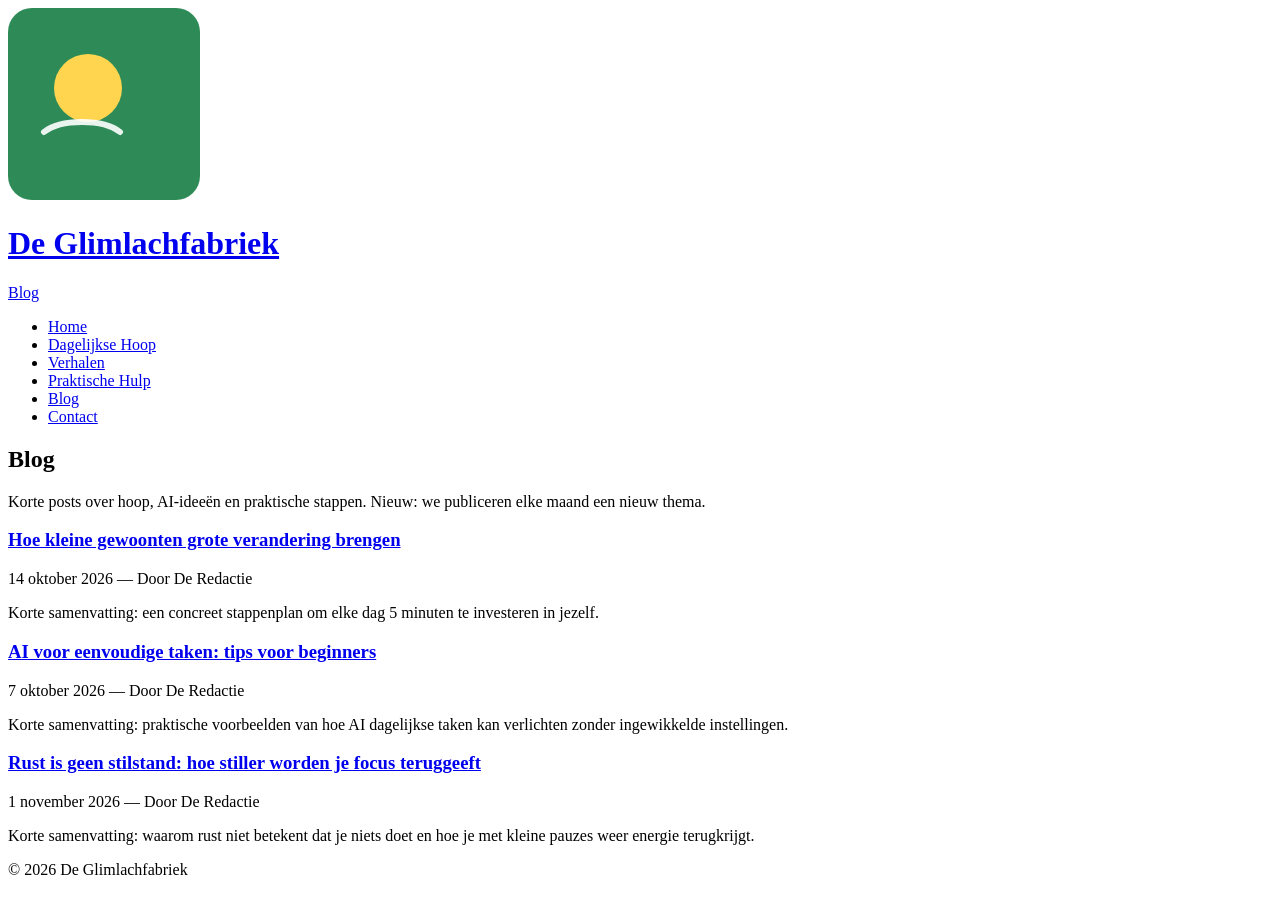
<file: blog.html>
<!doctype html>
<html lang="nl">
<head>
  <meta charset="utf-8">
  <meta name="viewport" content="width=device-width,initial-scale=1">
  <title>Blog — De Glimlachfabriek</title>
  <meta name="description" content="Blog van De Glimlachfabriek: verhalen, tips en ideeën over hoop, veerkracht, AI en praktische stappen." />
  <meta name="keywords" content="blog, glimlachfabriek, hoop, AI tips, mensenverhalen, veerkracht, inspiratie" />
  <meta name="robots" content="index, follow" />
  <link rel="canonical" href="https://deglimlachfabriek.github.io/blog.html" />
  <script type="application/ld+json">
  {
    "@context": "https://schema.org",
    "@type": "Blog",
    "name": "De Glimlachfabriek Blog",
    "description": "Korte posts over hoop, veerkracht, praktische stappen en AI-ideeën.",
    "url": "https://deglimlachfabriek.github.io/blog.html",
    "publisher": {
      "@type": "Organization",
      "name": "De Glimlachfabriek",
      "logo": "https://deglimlachfabriek.github.io/icons/icon-192.svg"
    }
  }
  </script>
  <link rel="stylesheet" href="css/styles.css">
</head>
<body>
  <header class="site-header">
    <div class="container header-inner">
      <a class="brand" href="/">
        <img src="icons/icon-192.svg" alt="logo" class="logo">
        <div class="brand-text">
          <h1>De Glimlachfabriek</h1>
          <p class="slogan">Blog</p>
        </div>
      </a>
      <nav class="main-nav" aria-label="Hoofdmenu">
        <ul>
          <li><a href="/">Home</a></li>
          <li><a href="dagelijkse-hoop.html">Dagelijkse Hoop</a></li>
          <li><a href="verhalen.html">Verhalen</a></li>
          <li><a href="praktische-hulp.html">Praktische Hulp</a></li>
          <li><a href="blog.html" aria-current="page">Blog</a></li>
          <li><a href="contact.html">Contact</a></li>
        </ul>
      </nav>
    </div>
  </header>

  <main class="container">
    <section class="page-header">
      <h2>Blog</h2>
      <p class="lead">Korte posts over hoop, AI-ideeën en praktische stappen. Nieuw: we publiceren elke maand een nieuw thema.</p>
    </section>

    <section class="card">
      <article class="story">
        <h3><a href="posts/post-1.html">Hoe kleine gewoonten grote verandering brengen</a></h3>
        <p class="muted">14 oktober 2026 — Door De Redactie</p>
        <p>Korte samenvatting: een concreet stappenplan om elke dag 5 minuten te investeren in jezelf.</p>
      </article>
    </section>

    <section class="card">
      <article class="story">
        <h3><a href="posts/post-2.html">AI voor eenvoudige taken: tips voor beginners</a></h3>
        <p class="muted">7 oktober 2026 — Door De Redactie</p>
        <p>Korte samenvatting: praktische voorbeelden van hoe AI dagelijkse taken kan verlichten zonder ingewikkelde instellingen.</p>
      </article>
    </section>

    <section class="card">
      <article class="story">
        <h3><a href="posts/post-3.html">Rust is geen stilstand: hoe stiller worden je focus teruggeeft</a></h3>
        <p class="muted">1 november 2026 — Door De Redactie</p>
        <p>Korte samenvatting: waarom rust niet betekent dat je niets doet en hoe je met kleine pauzes weer energie terugkrijgt.</p>
      </article>
    </section>

  </main>

  <footer class="site-footer">
    <div class="container footer-inner">
      <p>© <span id="year-blog"></span> De Glimlachfabriek</p>
    </div>
  </footer>

  <script>document.getElementById('year-blog').textContent = new Date().getFullYear();</script>
  <script src="js/main.js" defer></script>
</body>
</html>
</file>
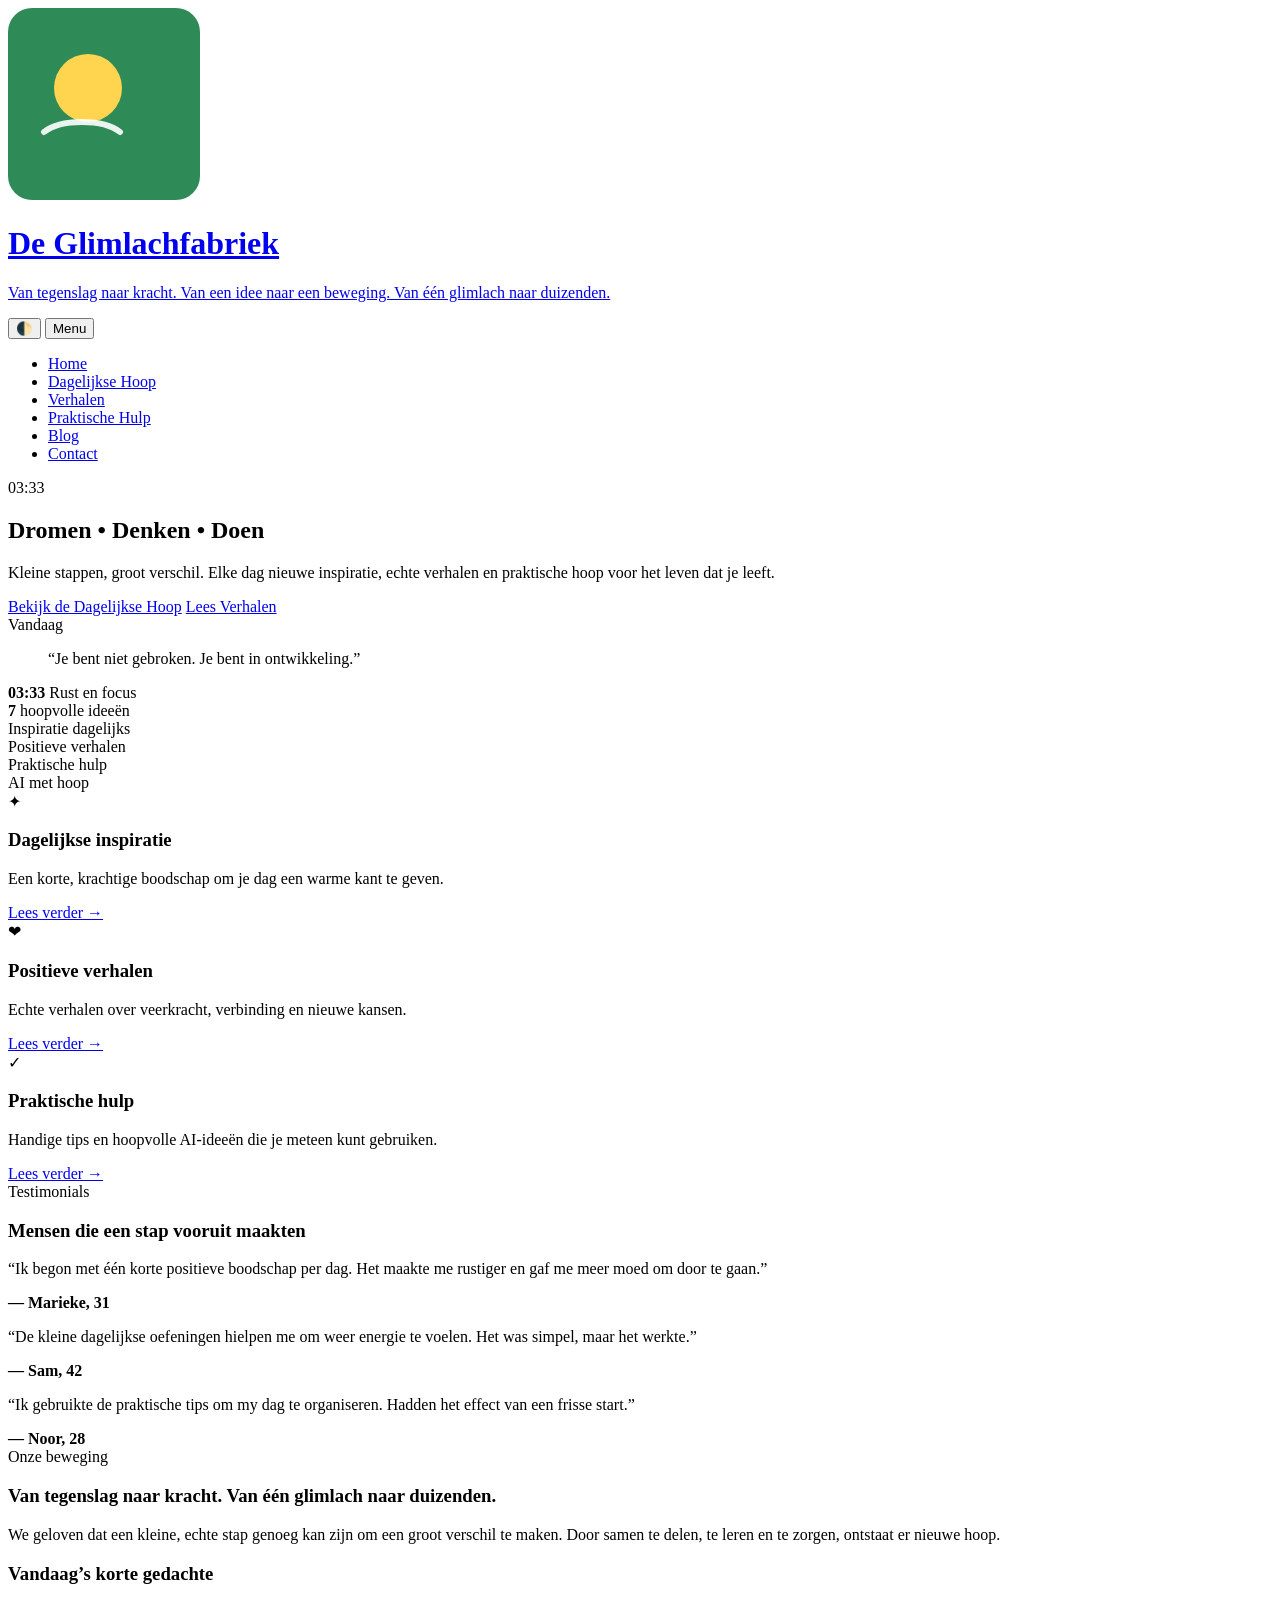
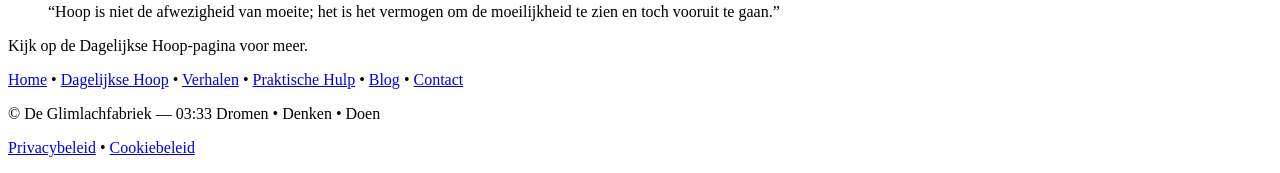
<file: download project0333.htm>
<!doctype html>
<html lang="nl">
<head>
  <meta charset="utf-8" />
  <meta name="viewport" content="width=device-width,initial-scale=1" />
  <title>De Glimlachfabriek — Van tegenslag naar kracht</title>
  <meta name="description" content="Dagelijkse inspiratie, positieve verhalen, praktische tips en hoopvolle AI-toepassingen. Van tegenslag naar kracht." />
  <meta name="keywords" content="de glimlachfabriek, inspiratie, hoop, positieve verhalen, AI tips, mentale gezondheid, veerkracht, motivatie, blog" />
  <meta name="robots" content="index, follow, max-image-preview:large, max-snippet:-1, max-video-preview:-1" />
  <meta name="author" content="De Glimlachfabriek" />
  <meta name="theme-color" content="#2E8B57" />
  <link rel="canonical" href="https://deglimlachfabriek.github.io/" />

  <meta property="og:title" content="De Glimlachfabriek" />
  <meta property="og:description" content="Dagelijkse inspiratie en praktische hulp — Van tegenslag naar kracht." />
  <meta property="og:type" content="website" />
  <meta property="og:url" content="https://deglimlachfabriek.github.io/" />
  <meta property="og:image" content="icons/icon-192.svg" />
  <meta property="og:site_name" content="De Glimlachfabriek" />
  <meta property="og:locale" content="nl_NL" />

  <meta name="twitter:card" content="summary_large_image" />
  <meta name="twitter:title" content="De Glimlachfabriek" />
  <meta name="twitter:description" content="Dagelijkse inspiratie en praktische hulp — Van tegenslag naar kracht." />
  <meta name="twitter:image" content="icons/icon-192.svg" />

  <script type="application/ld+json">
  {
    "@context": "https://schema.org",
    "@type": "WebSite",
    "name": "De Glimlachfabriek",
    "url": "https://deglimlachfabriek.github.io/",
    "description": "Dagelijkse inspiratie, positieve verhalen, praktische tips en hoopvolle AI-toepassingen.",
    "publisher": {
      "@type": "Organization",
      "name": "De Glimlachfabriek",
      "logo": {
        "@type": "ImageObject",
        "url": "https://deglimlachfabriek.github.io/icons/icon-192.svg"
      }
    }
  }
  </script>

  <script type="application/ld+json">
  {
    "@context": "https://schema.org",
    "@type": "Organization",
    "name": "De Glimlachfabriek",
    "url": "https://deglimlachfabriek.github.io/",
    "logo": "https://deglimlachfabriek.github.io/icons/icon-192.svg",
    "sameAs": []
  }
  </script>

  <link rel="manifest" href="manifest.json" />
  <link rel="stylesheet" href="css/styles.css" />
</head>
<body>
  <header class="site-header">
    <div class="container header-inner">
      <a class="brand" href="/" aria-label="De Glimlachfabriek home">
        <img src="icons/icon-192.svg" alt="De Glimlachfabriek logo" class="logo" />
        <div class="brand-text">
          <h1>De Glimlachfabriek</h1>
          <p class="slogan">Van tegenslag naar kracht. Van een idee naar een beweging. Van één glimlach naar duizenden.</p>
        </div>
      </a>

      <div class="header-controls">
        <button id="theme-toggle" class="nav-toggle" aria-pressed="false" title="Wissel thema">🌓</button>
        <button id="nav-toggle" class="nav-toggle" aria-expanded="false" aria-controls="main-nav">Menu</button>
      </div>

      <nav id="main-nav" class="main-nav" aria-label="Hoofdmenu">
        <ul>
          <li><a href="/">Home</a></li>
          <li><a href="dagelijkse-hoop.html">Dagelijkse Hoop</a></li>
          <li><a href="verhalen.html">Verhalen</a></li>
          <li><a href="praktische-hulp.html">Praktische Hulp</a></li>
          <li><a href="blog.html">Blog</a></li>
          <li><a href="contact.html">Contact</a></li>
        </ul>
      </nav>
    </div>
  </header>

  <main>
    <section class="hero">
      <div class="container hero-inner">
        <div class="hero-copy">
          <span class="eyebrow">03:33</span>
          <h2>Dromen • Denken • Doen</h2>
          <p class="lead">Kleine stappen, groot verschil. Elke dag nieuwe inspiratie, echte verhalen en praktische hoop voor het leven dat je leeft.</p>
          <div class="hero-actions">
            <a class="btn btn-primary" href="dagelijkse-hoop.html">Bekijk de Dagelijkse Hoop</a>
            <a class="btn btn-secondary" href="verhalen.html">Lees Verhalen</a>
          </div>
        </div>

        <div class="hero-card">
          <div class="mini-pill">Vandaag</div>
          <blockquote>“Je bent niet gebroken. Je bent in ontwikkeling.”</blockquote>
          <div class="hero-metrics">
            <div>
              <strong>03:33</strong>
              <span>Rust en focus</span>
            </div>
            <div>
              <strong>7</strong>
              <span>hoopvolle ideeën</span>
            </div>
          </div>
        </div>
      </div>
    </section>

    <section class="container trust-row" aria-label="Belangrijke punten">
      <div class="trust-item">Inspiratie dagelijks</div>
      <div class="trust-item">Positieve verhalen</div>
      <div class="trust-item">Praktische hulp</div>
      <div class="trust-item">AI met hoop</div>
    </section>

    <section class="features container">
      <article class="card feature-card">
        <div class="icon-box">✦</div>
        <h3>Dagelijkse inspiratie</h3>
        <p>Een korte, krachtige boodschap om je dag een warme kant te geven.</p>
        <a class="more" href="dagelijkse-hoop.html">Lees verder →</a>
      </article>

      <article class="card feature-card">
        <div class="icon-box">❤</div>
        <h3>Positieve verhalen</h3>
        <p>Echte verhalen over veerkracht, verbinding en nieuwe kansen.</p>
        <a class="more" href="verhalen.html">Lees verder →</a>
      </article>

      <article class="card feature-card">
        <div class="icon-box">✓</div>
        <h3>Praktische hulp</h3>
        <p>Handige tips en hoopvolle AI-ideeën die je meteen kunt gebruiken.</p>
        <a class="more" href="praktische-hulp.html">Lees verder →</a>
      </article>
    </section>

    <section class="container testimonial-section">
      <div class="section-header">
        <span class="section-tag">Testimonials</span>
        <h3>Mensen die een stap vooruit maakten</h3>
      </div>
      <div class="testimonial-grid">
        <article class="card testimonial-card">
          <p>“Ik begon met één korte positieve boodschap per dag. Het maakte me rustiger en gaf me meer moed om door te gaan.”</p>
          <strong>— Marieke, 31</strong>
        </article>
        <article class="card testimonial-card">
          <p>“De kleine dagelijkse oefeningen hielpen me om weer energie te voelen. Het was simpel, maar het werkte.”</p>
          <strong>— Sam, 42</strong>
        </article>
        <article class="card testimonial-card">
          <p>“Ik gebruikte de praktische tips om my dag te organiseren. Hadden het effect van een frisse start.”</p>
          <strong>— Noor, 28</strong>
        </article>
      </div>
    </section>

    <section class="container spotlight">
      <div class="spotlight-text">
        <span class="section-tag">Onze beweging</span>
        <h3>Van tegenslag naar kracht. Van één glimlach naar duizenden.</h3>
        <p>We geloven dat een kleine, echte stap genoeg kan zijn om een groot verschil te maken. Door samen te delen, te leren en te zorgen, ontstaat er nieuwe hoop.</p>
      </div>
    </section>

    <section class="container quote-panel">
      <div class="quote-box">
        <h3>Vandaag’s korte gedachte</h3>
        <blockquote id="today-quote">“Hoop is niet de afwezigheid van moeite; het is het vermogen om de moeilijkheid te zien en toch vooruit te gaan.”</blockquote>
        <p class="muted">Kijk op de Dagelijkse Hoop-pagina voor meer.</p>
      </div>
    </section>
  </main>

  <footer class="site-footer">
    <div class="container footer-inner">
      <nav class="footer-nav" aria-label="Voettekstmenu">
        <a href="/">Home</a> •
        <a href="dagelijkse-hoop.html">Dagelijkse Hoop</a> •
        <a href="verhalen.html">Verhalen</a> •
        <a href="praktische-hulp.html">Praktische Hulp</a> •
        <a href="blog.html">Blog</a> •
        <a href="contact.html">Contact</a>
      </nav>
      <p>© <span id="year"></span> De Glimlachfabriek — 03:33 Dromen • Denken • Doen</p>
      <p class="small"><a href="privacybeleid.html">Privacybeleid</a> • <a href="cookiebeleid.html">Cookiebeleid</a></p>
    </div>
  </footer>

  <div id="cookie-banner" class="cookie-banner" role="region" aria-live="polite" hidden>
    <p>We gebruiken functionele cookies om deze site goed te laten werken. Door te accepteren help je ons. <a href="cookiebeleid.html">Lees ons cookiebeleid</a>.</p>
    <div class="cookie-actions">
      <button id="accept-cookies" class="btn btn-primary">Accepteer</button>
      <button id="decline-cookies" class="btn btn-secondary">Weigeren</button>
    </div>
  </div>

  <script src="js/main.js" defer></script>
</body>
</html>
</file>
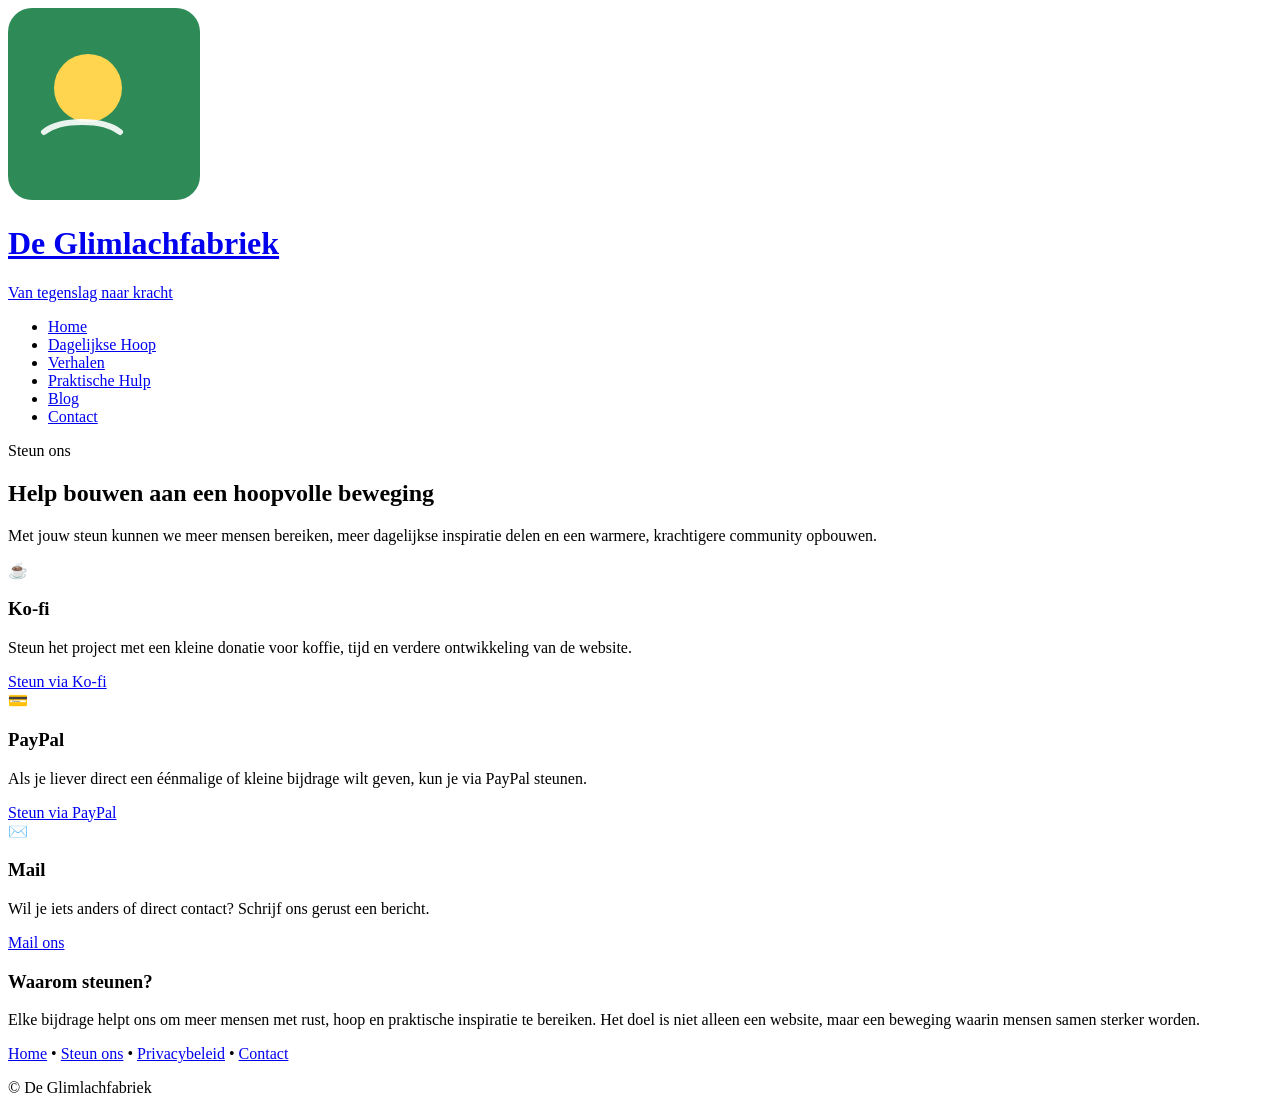
<file: privacybeleid.html>
<!doctype html>
<html lang="nl">
<head>
  <meta charset="utf-8" />
  <meta name="viewport" content="width=device-width,initial-scale=1" />
  <title>Steun ons — De Glimlachfabriek</title>
  <meta name="description" content="Steun De Glimlachfabriek en help ons een warme, hoopvolle beweging te laten groeien." />
  <meta name="theme-color" content="#2E8B57" />
  <link rel="preconnect" href="https://fonts.googleapis.com">
  <link rel="preconnect" href="https://fonts.gstatic.com" crossorigin>
  <link href="https://fonts.googleapis.com/css2?family=Inter:wght@400;500;600;700;800&display=swap" rel="stylesheet">
  <link rel="stylesheet" href="css/styles.css" />
</head>
<body>
  <header class="site-header">
    <div class="container header-inner">
      <a class="brand" href="/" aria-label="De Glimlachfabriek home">
        <img src="icons/icon-192.svg" alt="De Glimlachfabriek logo" class="logo" />
        <div class="brand-text">
          <h1>De Glimlachfabriek</h1>
          <p class="slogan">Van tegenslag naar kracht</p>
        </div>
      </a>
      <nav class="main-nav" aria-label="Hoofdmenu">
        <ul>
          <li><a href="index.html">Home</a></li>
          <li><a href="dagelijkse-hoop.html">Dagelijkse Hoop</a></li>
          <li><a href="verhalen.html">Verhalen</a></li>
          <li><a href="praktische-hulp.html">Praktische Hulp</a></li>
          <li><a href="blog.html">Blog</a></li>
          <li><a href="contact.html">Contact</a></li>
        </ul>
      </nav>
    </div>
  </header>

  <main class="container page-shell">
    <section class="page-header">
      <span class="eyebrow">Steun ons</span>
      <h2>Help bouwen aan een hoopvolle beweging</h2>
      <p class="lead">Met jouw steun kunnen we meer mensen bereiken, meer dagelijkse inspiratie delen en een warmere, krachtigere community opbouwen.</p>
    </section>

    <section class="support-grid">
      <article class="card feature-card">
        <div class="icon-box">☕</div>
        <h3>Ko-fi</h3>
        <p>Steun het project met een kleine donatie voor koffie, tijd en verdere ontwikkeling van de website.</p>
        <a class="btn btn-primary" href="https://ko-fi.com/" target="_blank" rel="noreferrer">Steun via Ko-fi</a>
      </article>

      <article class="card feature-card">
        <div class="icon-box">💳</div>
        <h3>PayPal</h3>
        <p>Als je liever direct een éénmalige of kleine bijdrage wilt geven, kun je via PayPal steunen.</p>
        <a class="btn btn-secondary" href="https://paypal.me/" target="_blank" rel="noreferrer">Steun via PayPal</a>
      </article>

      <article class="card feature-card">
        <div class="icon-box">✉️</div>
        <h3>Mail</h3>
        <p>Wil je iets anders of direct contact? Schrijf ons gerust een bericht.</p>
        <a class="btn btn-secondary" href="mailto:info@deglimlachfabriek.nl?subject=Steun%20De%20Glimlachfabriek">Mail ons</a>
      </article>
    </section>

    <section class="quote-box no-top">
      <h3>Waarom steunen?</h3>
      <p>Elke bijdrage helpt ons om meer mensen met rust, hoop en praktische inspiratie te bereiken. Het doel is niet alleen een website, maar een beweging waarin mensen samen sterker worden.</p>
    </section>
  </main>

  <footer class="site-footer">
    <div class="container footer-inner">
      <nav class="footer-nav" aria-label="Voettekstmenu">
        <a href="index.html">Home</a> •
        <a href="steun-ons.html">Steun ons</a> •
        <a href="privacybeleid.html">Privacybeleid</a> •
        <a href="contact.html">Contact</a>
      </nav>
      <p class="small">© <span id="year"></span> De Glimlachfabriek</p>
    </div>
  </footer>

  <script src="js/main.js" defer></script>
</body>
</html>
</file>
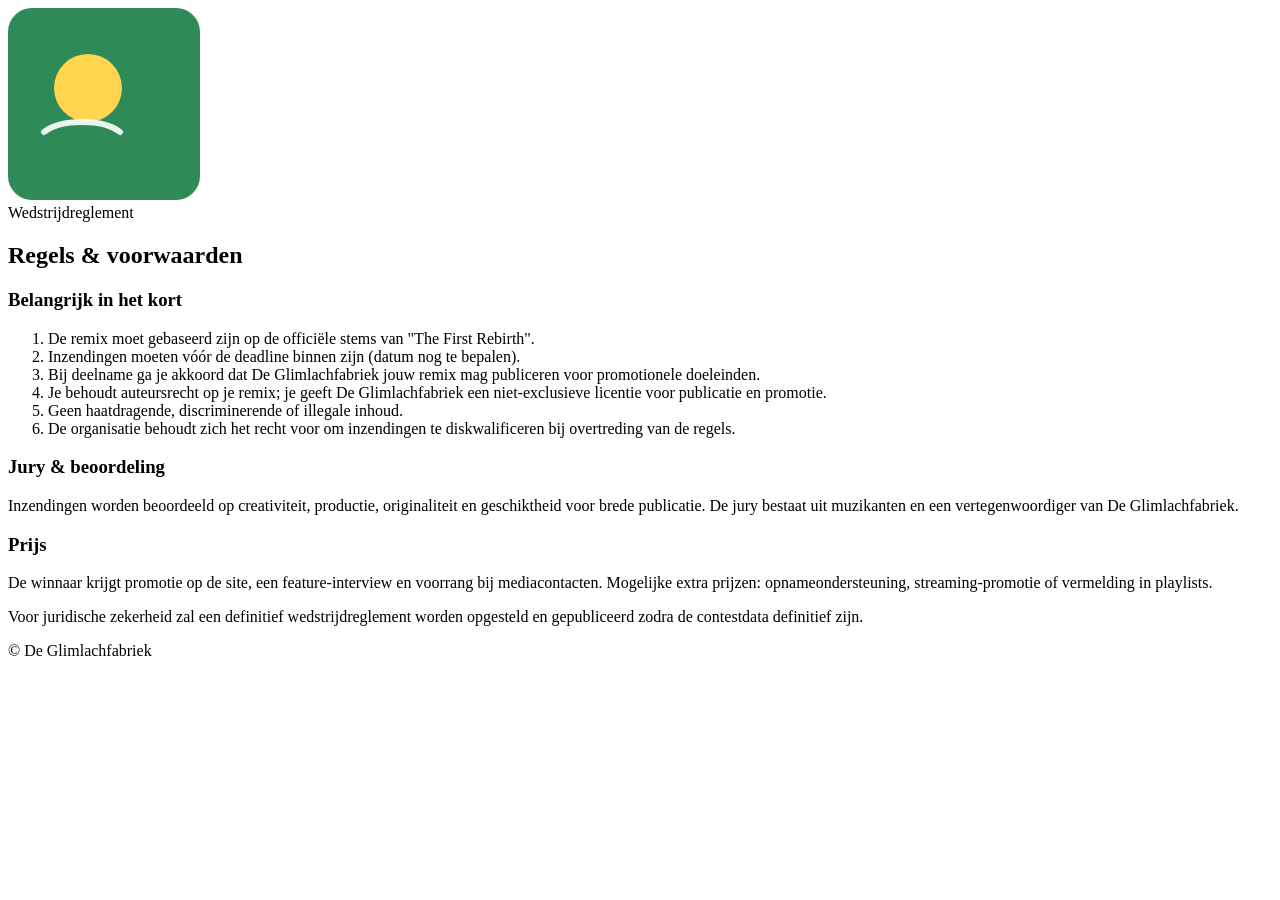
<file: remix-rules.html>
<!doctype html>
<html lang="nl">
<head>
  <meta charset="utf-8" />
  <meta name="viewport" content="width=device-width,initial-scale=1" />
  <title>Remix Regels — De Glimlachfabriek</title>
  <meta name="description" content="Regels en voorwaarden voor de Remix Contest." />
  <link rel="stylesheet" href="css/styles.css" />
</head>
<body>
  <header class="site-header">
    <div class="container header-inner">
      <a class="brand" href="/" aria-label="De Glimlachfabriek home">
        <img src="icons/icon-192.svg" alt="logo" class="logo" />
      </a>
    </div>
  </header>

  <main class="container page-shell">
    <section class="page-header">
      <span class="eyebrow">Wedstrijdreglement</span>
      <h2>Regels & voorwaarden</h2>
    </section>

    <section class="card legal-card">
      <h3>Belangrijk in het kort</h3>
      <ol>
        <li>De remix moet gebaseerd zijn op de officiële stems van "The First Rebirth".</li>
        <li>Inzendingen moeten vóór de deadline binnen zijn (datum nog te bepalen).</li>
        <li>Bij deelname ga je akkoord dat De Glimlachfabriek jouw remix mag publiceren voor promotionele doeleinden.</li>
        <li>Je behoudt auteursrecht op je remix; je geeft De Glimlachfabriek een niet‑exclusieve licentie voor publicatie en promotie.</li>
        <li>Geen haatdragende, discriminerende of illegale inhoud.</li>
        <li>De organisatie behoudt zich het recht voor om inzendingen te diskwalificeren bij overtreding van de regels.</li>
      </ol>

      <h3>Jury & beoordeling</h3>
      <p>Inzendingen worden beoordeeld op creativiteit, productie, originaliteit en geschiktheid voor brede publicatie. De jury bestaat uit muzikanten en een vertegenwoordiger van De Glimlachfabriek.</p>

      <h3>Prijs</h3>
      <p>De winnaar krijgt promotie op de site, een feature‑interview en voorrang bij mediacontacten. Mogelijke extra prijzen: opnameondersteuning, streaming-promotie of vermelding in playlists.</p>

      <p class="muted">Voor juridische zekerheid zal een definitief wedstrijdreglement worden opgesteld en gepubliceerd zodra de contestdata definitief zijn.</p>
    </section>
  </main>

  <footer class="site-footer">
    <div class="container footer-inner">
      <p class="small">© <span id="year"></span> De Glimlachfabriek</p>
    </div>
  </footer>

  <script src="js/main.js" defer></script>
</body>
</html>
</file>
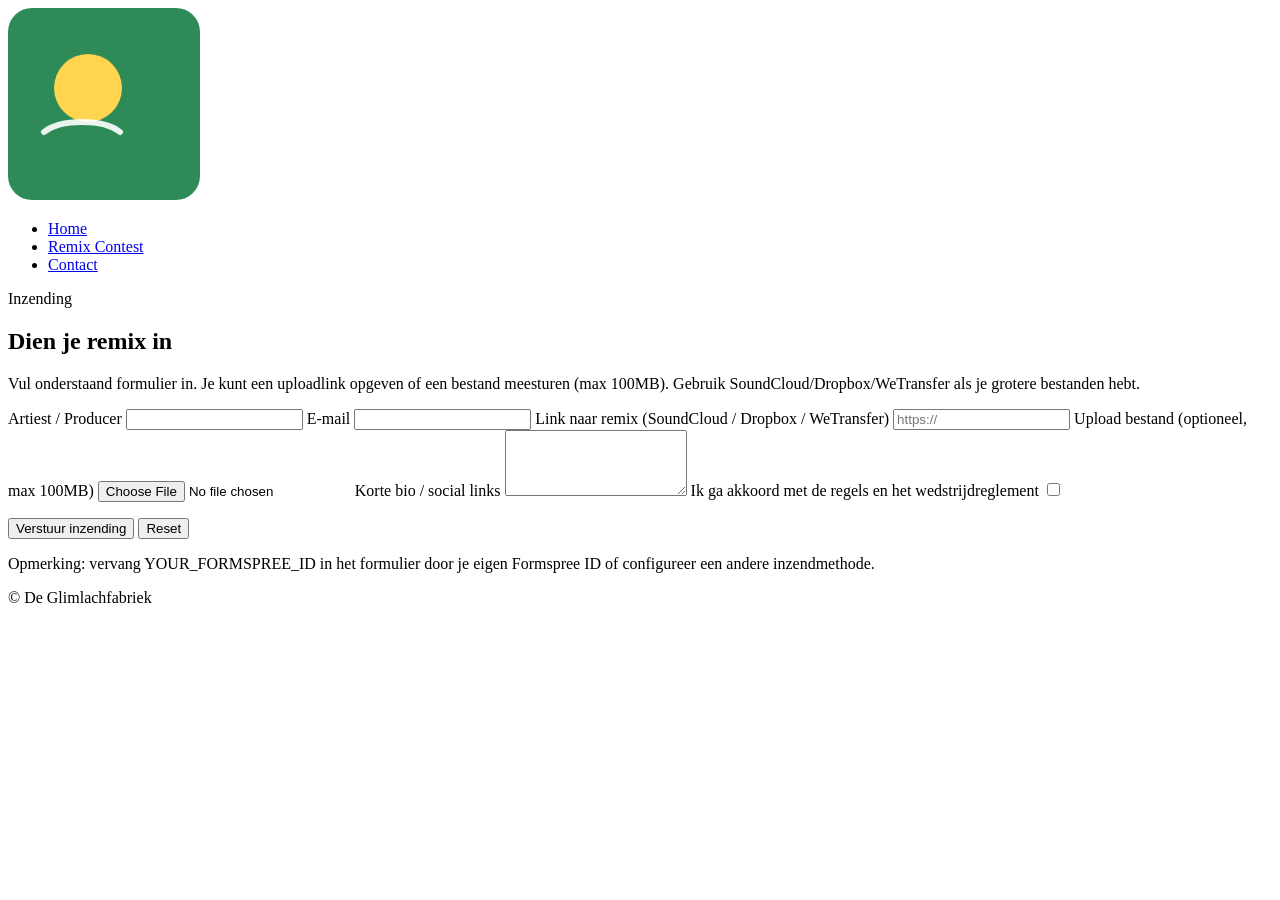
<file: remix-submit.html>
<!doctype html>
<html lang="nl">
<head>
  <meta charset="utf-8" />
  <meta name="viewport" content="width=device-width,initial-scale=1" />
  <title>Remix Inzending — De Glimlachfabriek</title>
  <meta name="description" content="Dien je remix in voor de Remix Contest." />
  <link rel="stylesheet" href="css/styles.css" />
</head>
<body>
  <header class="site-header">
    <div class="container header-inner">
      <a class="brand" href="/" aria-label="De Glimlachfabriek home">
        <img src="icons/icon-192.svg" alt="logo" class="logo" />
      </a>
      <nav class="main-nav" aria-label="Hoofdmenu">
        <ul>
          <li><a href="index.html">Home</a></li>
          <li><a href="remix.html">Remix Contest</a></li>
          <li><a href="contact.html">Contact</a></li>
        </ul>
      </nav>
    </div>
  </header>

  <main class="container page-shell">
    <section class="page-header">
      <span class="eyebrow">Inzending</span>
      <h2>Dien je remix in</h2>
      <p class="lead">Vul onderstaand formulier in. Je kunt een uploadlink opgeven of een bestand meesturen (max 100MB). Gebruik SoundCloud/Dropbox/WeTransfer als je grotere bestanden hebt.</p>
    </section>

    <section class="card legal-card">
      <form id="remix-form" action="https://formspree.io/f/YOUR_FORMSPREE_ID" method="POST" enctype="multipart/form-data">
        <label for="artist">Artiest / Producer</label>
        <input id="artist" name="artist" type="text" required />

        <label for="email">E-mail</label>
        <input id="email" name="email" type="email" required />

        <label for="track_link">Link naar remix (SoundCloud / Dropbox / WeTransfer)</label>
        <input id="track_link" name="track_link" type="url" placeholder="https://" />

        <label for="file">Upload bestand (optioneel, max 100MB)</label>
        <input id="file" name="file" type="file" accept="audio/*" />

        <label for="bio">Korte bio / social links</label>
        <textarea id="bio" name="bio" rows="4"></textarea>

        <label for="agree">Ik ga akkoord met de regels en het wedstrijdreglement</label>
        <input id="agree" name="agree" type="checkbox" required />

        <div class="form-actions" style="margin-top:1rem;">
          <button type="submit" class="btn btn-primary">Verstuur inzending</button>
          <button type="reset" class="btn btn-secondary">Reset</button>
        </div>
      </form>

      <p class="muted" style="margin-top:1rem;">Opmerking: vervang YOUR_FORMSPREE_ID in het formulier door je eigen Formspree ID of configureer een andere inzendmethode.</p>
    </section>
  </main>

  <footer class="site-footer">
    <div class="container footer-inner">
      <p class="small">© <span id="year"></span> De Glimlachfabriek</p>
    </div>
  </footer>

  <script src="js/main.js" defer></script>
</body>
</html>
</file>
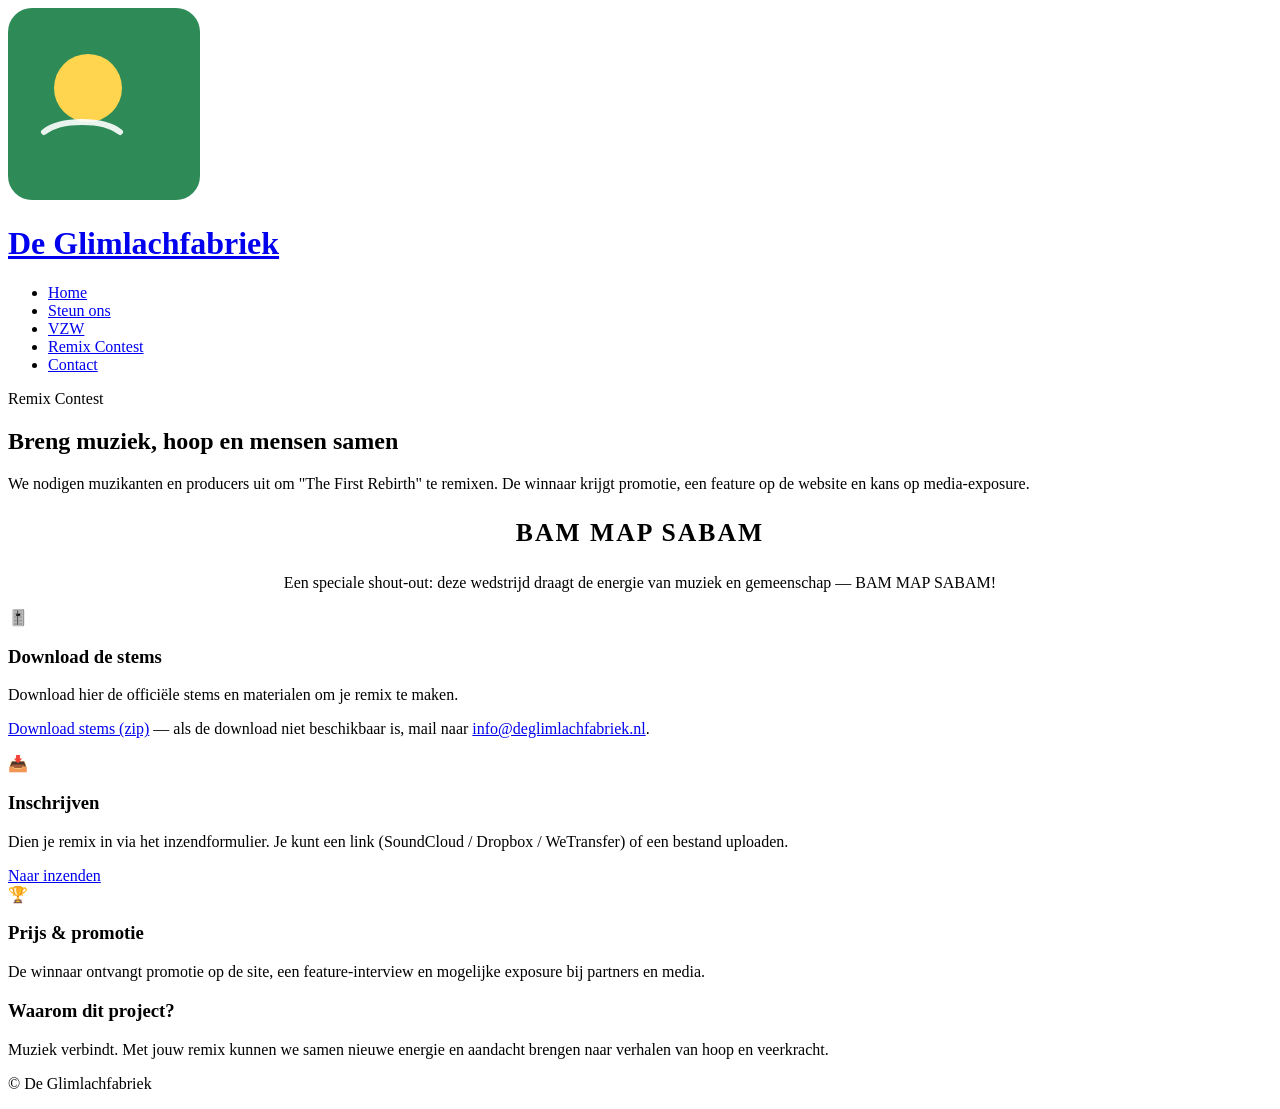
<file: remix.html>
<!doctype html>
<html lang="nl">
<head>
  <meta charset="utf-8" />
  <meta name="viewport" content="width=device-width,initial-scale=1" />
  <title>Remix Contest — De Glimlachfabriek</title>
  <meta name="description" content="Remix Contest — stuur je remix in en maak kans om officieel uitgekozen te worden." />
  <link rel="stylesheet" href="css/styles.css" />
</head>
<body>
  <header class="site-header">
    <div class="container header-inner">
      <a class="brand" href="/" aria-label="De Glimlachfabriek home">
        <img src="icons/icon-192.svg" alt="logo" class="logo" />
        <div class="brand-text">
          <h1>De Glimlachfabriek</h1>
        </div>
      </a>
      <nav class="main-nav" aria-label="Hoofdmenu">
        <ul>
          <li><a href="index.html">Home</a></li>
          <li><a href="steun-ons.html">Steun ons</a></li>
          <li><a href="vzw.html">VZW</a></li>
          <li><a href="remix.html" aria-current="page">Remix Contest</a></li>
          <li><a href="contact.html">Contact</a></li>
        </ul>
      </nav>
    </div>
  </header>

  <main class="container page-shell">
    <section class="page-header">
      <span class="eyebrow">Remix Contest</span>
      <h2>Breng muziek, hoop en mensen samen</h2>
      <p class="lead">We nodigen muzikanten en producers uit om "The First Rebirth" te remixen. De winnaar krijgt promotie, een feature op de website en kans op media‑exposure.</p>
    </section>

    <!-- Toegevoegde aparte titel/announce -->
    <section class="quote-box no-top" aria-label="BAM MAP SABAM">
      <h3 style="text-align:center; font-size:1.6rem; letter-spacing:0.08em;">BAM MAP SABAM</h3>
      <p style="text-align:center; margin-top:0.4rem;">Een speciale shout-out: deze wedstrijd draagt de energie van muziek en gemeenschap — BAM MAP SABAM!</p>
    </section>

    <section class="support-grid">
      <article class="card feature-card">
        <div class="icon-box">🎚️</div>
        <h3>Download de stems</h3>
        <p>Download hier de officiële stems en materialen om je remix te maken.</p>
        <p><a href="stems/stems.zip">Download stems (zip)</a> — als de download niet beschikbaar is, mail naar <a href="mailto:info@deglimlachfabriek.nl">info@deglimlachfabriek.nl</a>.</p>
      </article>

      <article class="card feature-card">
        <div class="icon-box">📥</div>
        <h3>Inschrijven</h3>
        <p>Dien je remix in via het inzendformulier. Je kunt een link (SoundCloud / Dropbox / WeTransfer) of een bestand uploaden.</p>
        <a class="btn btn-primary" href="remix-submit.html">Naar inzenden</a>
      </article>

      <article class="card feature-card">
        <div class="icon-box">🏆</div>
        <h3>Prijs & promotie</h3>
        <p>De winnaar ontvangt promotie op de site, een feature‑interview en mogelijke exposure bij partners en media.</p>
      </article>
    </section>

    <section class="quote-box no-top">
      <h3>Waarom dit project?</h3>
      <p>Muziek verbindt. Met jouw remix kunnen we samen nieuwe energie en aandacht brengen naar verhalen van hoop en veerkracht.</p>
    </section>
  </main>

  <footer class="site-footer">
    <div class="container footer-inner">
      <p class="small">© <span id="year"></span> De Glimlachfabriek</p>
    </div>
  </footer>

  <script src="js/main.js" defer></script>
</body>
</html>
</file>
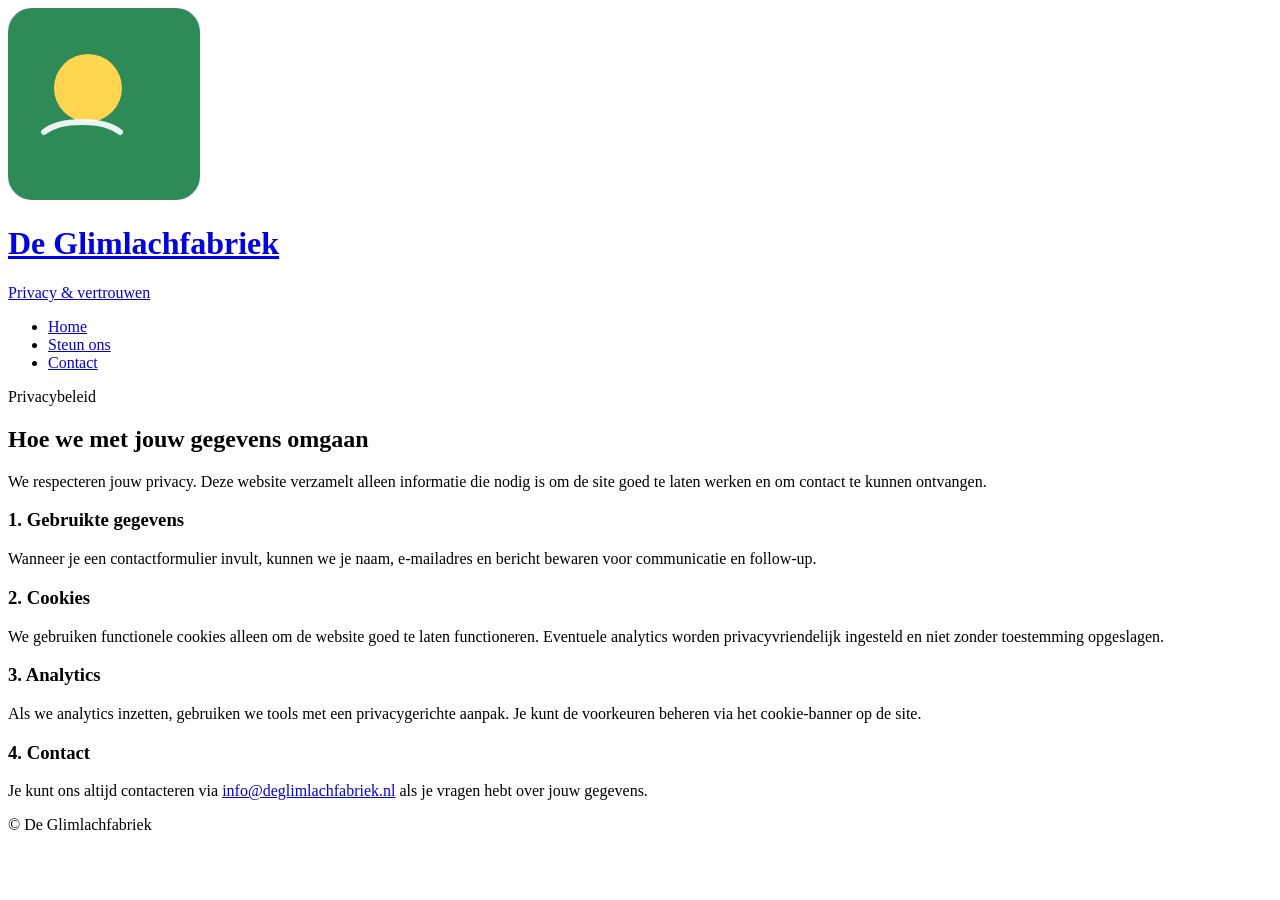
<file: vzw.html>
<!doctype html>
<html lang="nl">
<head>
  <meta charset="utf-8" />
  <meta name="viewport" content="width=device-width,initial-scale=1" />
  <title>Privacybeleid — De Glimlachfabriek</title>
  <meta name="description" content="Privacybeleid van De Glimlachfabriek." />
  <meta name="theme-color" content="#2E8B57" />
  <link rel="preconnect" href="https://fonts.googleapis.com">
  <link rel="preconnect" href="https://fonts.gstatic.com" crossorigin>
  <link href="https://fonts.googleapis.com/css2?family=Inter:wght@400;500;600;700;800&display=swap" rel="stylesheet">
  <link rel="stylesheet" href="css/styles.css" />
</head>
<body>
  <header class="site-header">
    <div class="container header-inner">
      <a class="brand" href="/" aria-label="De Glimlachfabriek home">
        <img src="icons/icon-192.svg" alt="De Glimlachfabriek logo" class="logo" />
        <div class="brand-text">
          <h1>De Glimlachfabriek</h1>
          <p class="slogan">Privacy & vertrouwen</p>
        </div>
      </a>
      <nav class="main-nav" aria-label="Hoofdmenu">
        <ul>
          <li><a href="index.html">Home</a></li>
          <li><a href="steun-ons.html">Steun ons</a></li>
          <li><a href="contact.html">Contact</a></li>
        </ul>
      </nav>
    </div>
  </header>

  <main class="container page-shell legal-page">
    <section class="page-header">
      <span class="eyebrow">Privacybeleid</span>
      <h2>Hoe we met jouw gegevens omgaan</h2>
    </section>

    <section class="card legal-card">
      <p>We respecteren jouw privacy. Deze website verzamelt alleen informatie die nodig is om de site goed te laten werken en om contact te kunnen ontvangen.</p>
      <h3>1. Gebruikte gegevens</h3>
      <p>Wanneer je een contactformulier invult, kunnen we je naam, e-mailadres en bericht bewaren voor communicatie en follow-up.</p>
      <h3>2. Cookies</h3>
      <p>We gebruiken functionele cookies alleen om de website goed te laten functioneren. Eventuele analytics worden privacyvriendelijk ingesteld en niet zonder toestemming opgeslagen.</p>
      <h3>3. Analytics</h3>
      <p>Als we analytics inzetten, gebruiken we tools met een privacygerichte aanpak. Je kunt de voorkeuren beheren via het cookie-banner op de site.</p>
      <h3>4. Contact</h3>
      <p>Je kunt ons altijd contacteren via <a href="mailto:info@deglimlachfabriek.nl">info@deglimlachfabriek.nl</a> als je vragen hebt over jouw gegevens.</p>
    </section>
  </main>

  <footer class="site-footer">
    <div class="container footer-inner">
      <p class="small">© <span id="year"></span> De Glimlachfabriek</p>
    </div>
  </footer>

  <script src="js/main.js" defer></script>
</body>
</html>
</file>
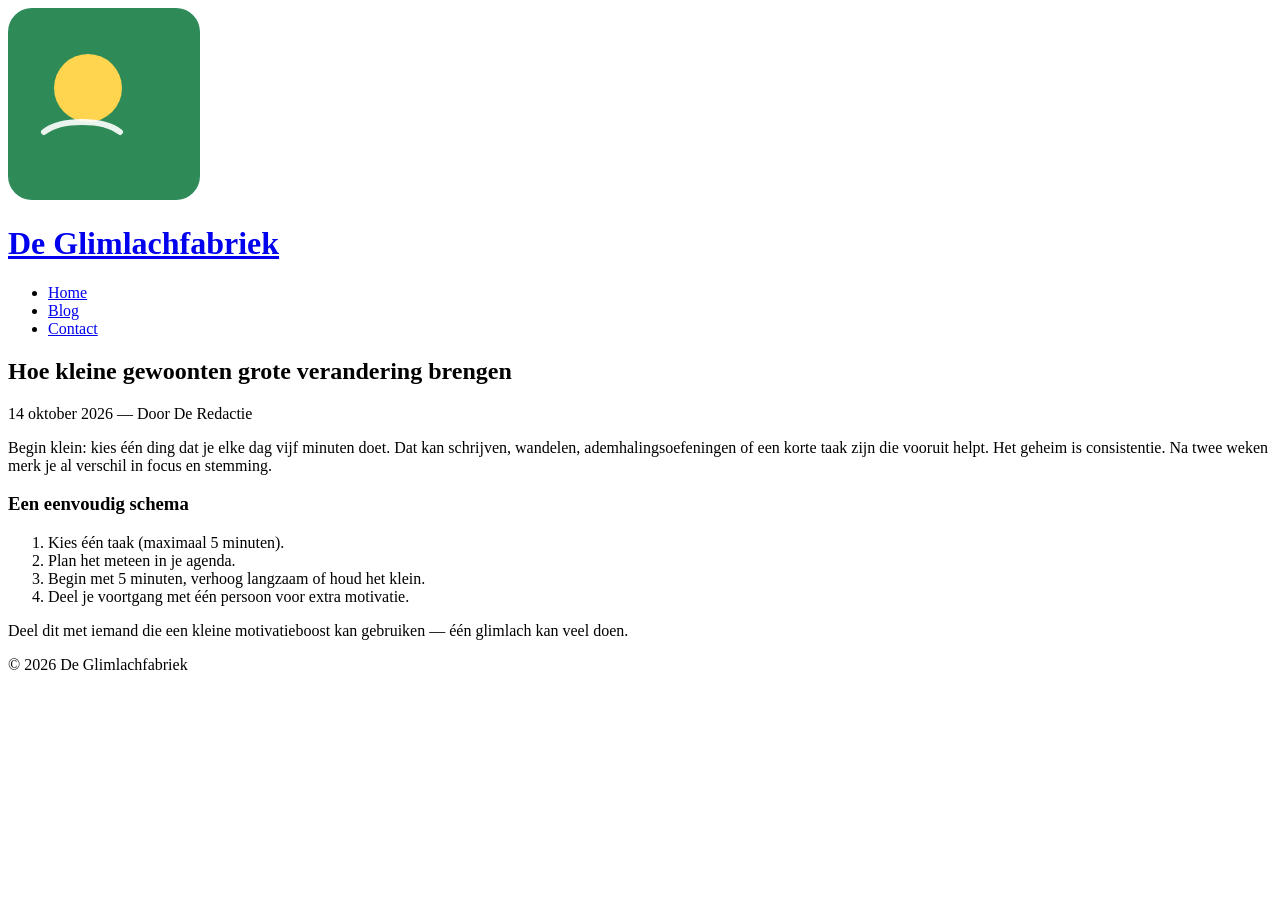
<file: posts/post-1.html>
<!doctype html>
<html lang="nl">
<head>
  <meta charset="utf-8">
  <meta name="viewport" content="width=device-width,initial-scale=1">
  <title>Hoe kleine gewoonten grote verandering brengen — De Glimlachfabriek</title>
  <meta name="description" content="Een stappenplan om met 5 minuten per dag positieve verandering te starten." />
  <meta name="robots" content="index, follow" />
  <link rel="canonical" href="https://deglimlachfabriek.github.io/posts/post-1.html" />
  <script type="application/ld+json">
  {
    "@context": "https://schema.org",
    "@type": "Article",
    "headline": "Hoe kleine gewoonten grote verandering brengen",
    "datePublished": "2026-10-14",
    "author": {
      "@type": "Organization",
      "name": "De Glimlachfabriek"
    },
    "publisher": {
      "@type": "Organization",
      "name": "De Glimlachfabriek",
      "logo": "https://deglimlachfabriek.github.io/icons/icon-192.svg"
    },
    "mainEntityOfPage": {
      "@type": "WebPage",
      "@id": "https://deglimlachfabriek.github.io/posts/post-1.html"
    }
  }
  </script>
  <link rel="stylesheet" href="/css/styles.css">
</head>
<body>
  <header class="site-header">
    <div class="container header-inner">
      <a class="brand" href="/">
        <img src="/icons/icon-192.svg" alt="logo" class="logo">
        <div class="brand-text"><h1>De Glimlachfabriek</h1></div>
      </a>
      <nav class="main-nav" aria-label="Hoofdmenu">
        <ul>
          <li><a href="/">Home</a></li>
          <li><a href="/blog.html">Blog</a></li>
          <li><a href="/contact.html">Contact</a></li>
        </ul>
      </nav>
    </div>
  </header>

  <main class="container">
    <article class="card story">
      <h1>Hoe kleine gewoonten grote verandering brengen</h1>
      <p class="muted">14 oktober 2026 — Door De Redactie</p>
      <p>Begin klein: kies één ding dat je elke dag vijf minuten doet. Dat kan schrijven, wandelen, ademhalingsoefeningen of een korte taak zijn die vooruit helpt. Het geheim is consistentie. Na twee weken merk je al verschil in focus en stemming.</p>
      <h3>Een eenvoudig schema</h3>
      <ol>
        <li>Kies één taak (maximaal 5 minuten).</li>
        <li>Plan het meteen in je agenda.</li>
        <li>Begin met 5 minuten, verhoog langzaam of houd het klein.</li>
        <li>Deel je voortgang met één persoon voor extra motivatie.</li>
      </ol>
      <p>Deel dit met iemand die een kleine motivatieboost kan gebruiken — één glimlach kan veel doen.</p>
    </article>
  </main>

  <footer class="site-footer">
    <div class="container footer-inner">
      <p>© <span id="year-post1"></span> De Glimlachfabriek</p>
    </div>
  </footer>

  <script>document.getElementById('year-post1').textContent=new Date().getFullYear();</script>
  <script src="/js/main.js" defer></script>
</body>
</html>
</file>
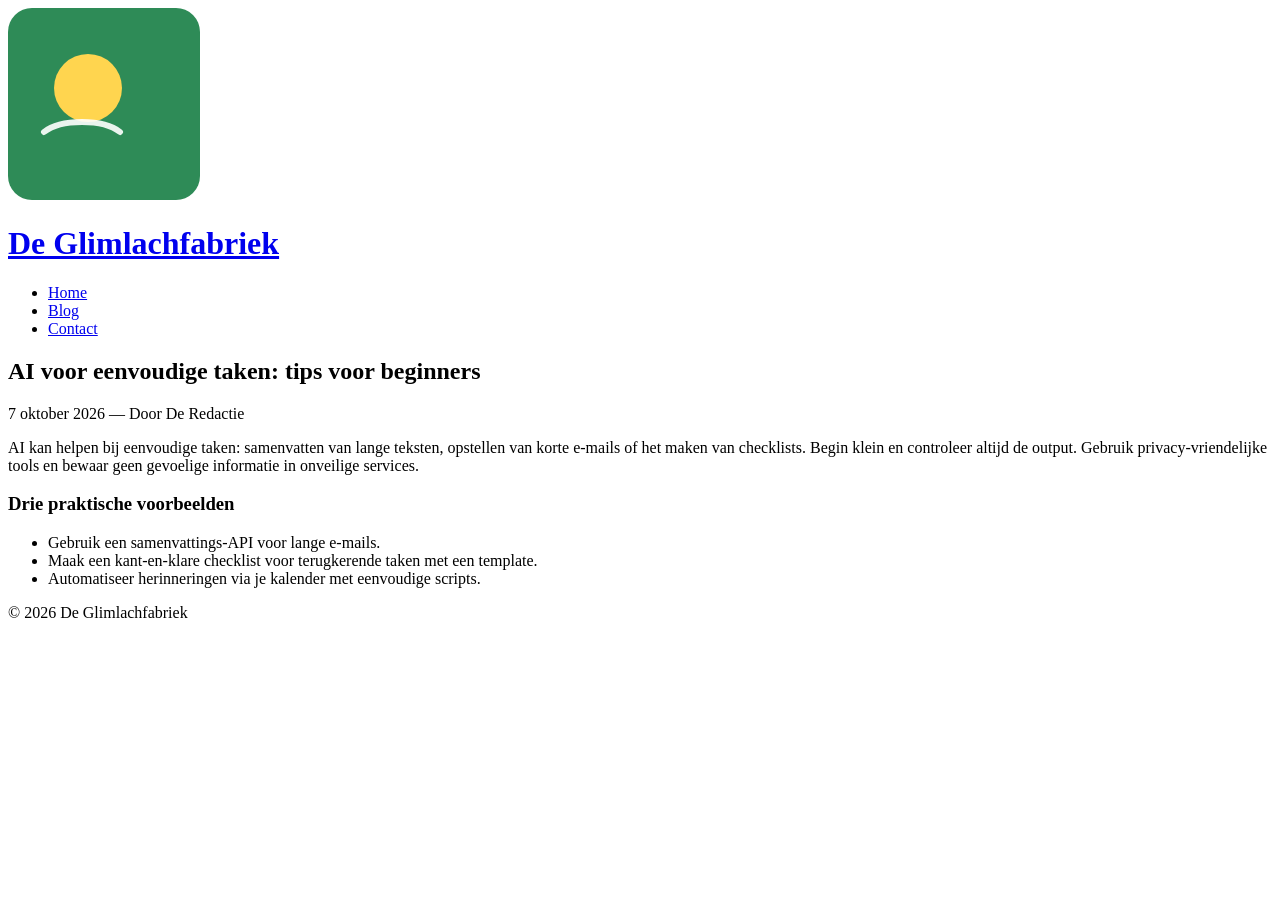
<file: posts/post-2.html>
<!doctype html>
<html lang="nl">
<head>
  <meta charset="utf-8">
  <meta name="viewport" content="width=device-width,initial-scale=1">
  <title>AI voor eenvoudige taken: tips voor beginners — De Glimlachfabriek</title>
  <meta name="description" content="Praktische en veilige AI-tips voor mensen die willen starten." />
  <meta name="robots" content="index, follow" />
  <link rel="canonical" href="https://deglimlachfabriek.github.io/posts/post-2.html" />
  <script type="application/ld+json">
  {
    "@context": "https://schema.org",
    "@type": "Article",
    "headline": "AI voor eenvoudige taken: tips voor beginners",
    "datePublished": "2026-10-07",
    "author": {
      "@type": "Organization",
      "name": "De Glimlachfabriek"
    },
    "publisher": {
      "@type": "Organization",
      "name": "De Glimlachfabriek",
      "logo": "https://deglimlachfabriek.github.io/icons/icon-192.svg"
    },
    "mainEntityOfPage": {
      "@type": "WebPage",
      "@id": "https://deglimlachfabriek.github.io/posts/post-2.html"
    }
  }
  </script>
  <link rel="stylesheet" href="/css/styles.css">
</head>
<body>
  <header class="site-header">
    <div class="container header-inner">
      <a class="brand" href="/">
        <img src="/icons/icon-192.svg" alt="logo" class="logo">
        <div class="brand-text"><h1>De Glimlachfabriek</h1></div>
      </a>
      <nav class="main-nav" aria-label="Hoofdmenu">
        <ul>
          <li><a href="/">Home</a></li>
          <li><a href="/blog.html">Blog</a></li>
          <li><a href="/contact.html">Contact</a></li>
        </ul>
      </nav>
    </div>
  </header>

  <main class="container">
    <article class="card story">
      <h1>AI voor eenvoudige taken: tips voor beginners</h1>
      <p class="muted">7 oktober 2026 — Door De Redactie</p>
      <p>AI kan helpen bij eenvoudige taken: samenvatten van lange teksten, opstellen van korte e-mails of het maken van checklists. Begin klein en controleer altijd de output. Gebruik privacy-vriendelijke tools en bewaar geen gevoelige informatie in onveilige services.</p>
      <h3>Drie praktische voorbeelden</h3>
      <ul>
        <li>Gebruik een samenvattings-API voor lange e-mails.</li>
        <li>Maak een kant-en-klare checklist voor terugkerende taken met een template.</li>
        <li>Automatiseer herinneringen via je kalender met eenvoudige scripts.</li>
      </ul>
    </article>
  </main>

  <footer class="site-footer">
    <div class="container footer-inner">
      <p>© <span id="year-post2"></span> De Glimlachfabriek</p>
    </div>
  </footer>

  <script>document.getElementById('year-post2').textContent=new Date().getFullYear();</script>
  <script src="/js/main.js" defer></script>
</body>
</html>
</file>
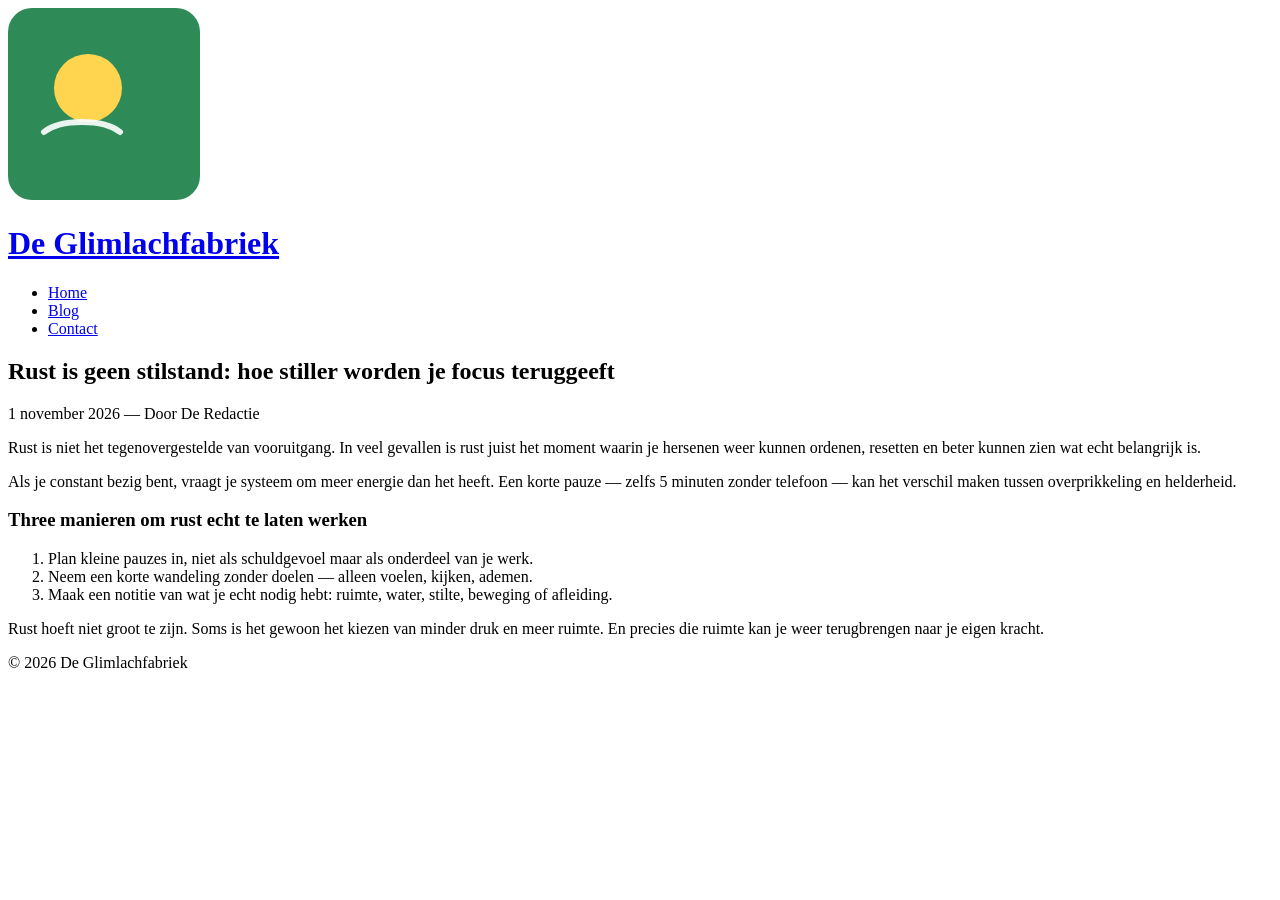
<file: posts/post-3.html>
<!doctype html>
<html lang="nl">
<head>
  <meta charset="utf-8">
  <meta name="viewport" content="width=device-width,initial-scale=1">
  <title>Rust is geen stilstand — De Glimlachfabriek</title>
  <meta name="description" content="Waarom rust geen verlies is, maar juist een route naar meer focus en hoop." />
  <meta name="robots" content="index, follow" />
  <link rel="canonical" href="https://deglimlachfabriek.github.io/posts/post-3.html" />
  <script type="application/ld+json">
  {
    "@context": "https://schema.org",
    "@type": "Article",
    "headline": "Rust is geen stilstand: hoe stiller worden je focus teruggeeft",
    "datePublished": "2026-11-01",
    "author": {
      "@type": "Organization",
      "name": "De Glimlachfabriek"
    },
    "publisher": {
      "@type": "Organization",
      "name": "De Glimlachfabriek",
      "logo": "https://deglimlachfabriek.github.io/icons/icon-192.svg"
    },
    "mainEntityOfPage": {
      "@type": "WebPage",
      "@id": "https://deglimlachfabriek.github.io/posts/post-3.html"
    }
  }
  </script>
  <link rel="stylesheet" href="/css/styles.css">
</head>
<body>
  <header class="site-header">
    <div class="container header-inner">
      <a class="brand" href="/">
        <img src="/icons/icon-192.svg" alt="logo" class="logo">
        <div class="brand-text"><h1>De Glimlachfabriek</h1></div>
      </a>
      <nav class="main-nav" aria-label="Hoofdmenu">
        <ul>
          <li><a href="/">Home</a></li>
          <li><a href="/blog.html">Blog</a></li>
          <li><a href="/contact.html">Contact</a></li>
        </ul>
      </nav>
    </div>
  </header>

  <main class="container">
    <article class="card story">
      <h1>Rust is geen stilstand: hoe stiller worden je focus teruggeeft</h1>
      <p class="muted">1 november 2026 — Door De Redactie</p>
      <p>Rust is niet het tegenovergestelde van vooruitgang. In veel gevallen is rust juist het moment waarin je hersenen weer kunnen ordenen, resetten en beter kunnen zien wat echt belangrijk is.</p>
      <p>Als je constant bezig bent, vraagt je systeem om meer energie dan het heeft. Een korte pauze — zelfs 5 minuten zonder telefoon — kan het verschil maken tussen overprikkeling en helderheid.</p>

      <h3>Three manieren om rust echt te laten werken</h3>
      <ol>
        <li>Plan kleine pauzes in, niet als schuldgevoel maar als onderdeel van je werk.</li>
        <li>Neem een korte wandeling zonder doelen — alleen voelen, kijken, ademen.</li>
        <li>Maak een notitie van wat je echt nodig hebt: ruimte, water, stilte, beweging of afleiding.</li>
      </ol>

      <p>Rust hoeft niet groot te zijn. Soms is het gewoon het kiezen van minder druk en meer ruimte. En precies die ruimte kan je weer terugbrengen naar je eigen kracht.</p>
    </article>
  </main>

  <footer class="site-footer">
    <div class="container footer-inner">
      <p>© <span id="year-post3"></span> De Glimlachfabriek</p>
    </div>
  </footer>

  <script>document.getElementById('year-post3').textContent = new Date().getFullYear();</script>
  <script src="/js/main.js" defer></script>
</body>
</html>
</file>
<file: css/styles.css>
<!doctype html>
<html lang="nl">
<head>
  <meta charset="utf-8" />
  <meta name="viewport" content="width=device-width,initial-scale=1" />
  <title>De Glimlachfabriek — Van tegenslag naar kracht</title>
  <meta name="description" content="Dagelijkse inspiratie, positieve verhalen, praktische tips en hoopvolle AI-toepassingen. Van tegenslag naar kracht." />
  <meta name="keywords" content="de glimlachfabriek, inspiratie, hoop, positieve verhalen, AI tips, mentale gezondheid, veerkracht, motivatie, blog" />
  <meta name="robots" content="index, follow, max-image-preview:large, max-snippet:-1, max-video-preview:-1" />
  <meta name="author" content="De Glimlachfabriek" />
  <meta name="theme-color" content="#2E8B57" />
  <link rel="canonical" href="https://deglimlachfabriek.github.io/" />
  <link rel="preconnect" href="https://fonts.googleapis.com">
  <link rel="preconnect" href="https://fonts.gstatic.com" crossorigin>
  <link href="https://fonts.googleapis.com/css2?family=Inter:wght@400;500;600;700;800&display=swap" rel="stylesheet">

  <meta property="og:title" content="De Glimlachfabriek" />
  <meta property="og:description" content="Dagelijkse inspiratie en praktische hulp — Van tegenslag naar kracht." />
  <meta property="og:type" content="website" />
  <meta property="og:url" content="https://deglimlachfabriek.github.io/" />
  <meta property="og:image" content="icons/icon-192.svg" />
  <meta property="og:site_name" content="De Glimlachfabriek" />
  <meta property="og:locale" content="nl_NL" />

  <meta name="twitter:card" content="summary_large_image" />
  <meta name="twitter:title" content="De Glimlachfabriek" />
  <meta name="twitter:description" content="Dagelijkse inspiratie en praktische hulp — Van tegenslag naar kracht." />
  <meta name="twitter:image" content="icons/icon-192.svg" />

  <script type="application/ld+json">
  {
    "@context": "https://schema.org",
    "@type": "WebSite",
    "name": "De Glimlachfabriek",
    "url": "https://deglimlachfabriek.github.io/",
    "description": "Dagelijkse inspiratie, positieve verhalen, praktische tips en hoopvolle AI-toepassingen.",
    "publisher": {
      "@type": "Organization",
      "name": "De Glimlachfabriek",
      "logo": {
        "@type": "ImageObject",
        "url": "https://deglimlachfabriek.github.io/icons/icon-192.svg"
      }
    }
  }
  </script>

  <script type="application/ld+json">
  {
    "@context": "https://schema.org",
    "@type": "Organization",
    "name": "De Glimlachfabriek",
    "url": "https://deglimlachfabriek.github.io/",
    "logo": "https://deglimlachfabriek.github.io/icons/icon-192.svg",
    "sameAs": []
  }
  </script>

  <link rel="manifest" href="manifest.json" />
  <link rel="stylesheet" href="css/styles.css" />
  <script defer data-domain="deglimlachfabriek.github.io" src="https://plausible.io/js/script.js"></script>
</head>
<body>
  <header class="site-header">
    <div class="container header-inner">
      <a class="brand" href="/" aria-label="De Glimlachfabriek home">
        <img src="icons/icon-192.svg" alt="De Glimlachfabriek logo" class="logo" />
        <div class="brand-text">
          <h1>De Glimlachfabriek</h1>
          <p class="slogan">Van tegenslag naar kracht. Van een idee naar een beweging. Van één glimlach naar duizenden.</p>
        </div>
      </a>

      <div class="header-controls">
        <button id="theme-toggle" class="nav-toggle" aria-pressed="false" title="Wissel thema">🌓</button>
        <button id="nav-toggle" class="nav-toggle" aria-expanded="false" aria-controls="main-nav">Menu</button>
      </div>

      <nav id="main-nav" class="main-nav" aria-label="Hoofdmenu">
        <ul>
          <li><a href="/">Home</a></li>
          <li><a href="dagelijkse-hoop.html">Dagelijkse Hoop</a></li>
          <li><a href="verhalen.html">Verhalen</a></li>
          <li><a href="praktische-hulp.html">Praktische Hulp</a></li>
          <li><a href="blog.html">Blog</a></li>
          <li><a href="vzw.html">VZW</a></li>
          <li><a href="contact.html">Contact</a></li>
        </ul>
      </nav>
    </div>
  </header>

  <main>
    <section class="hero">
      <div class="container hero-inner">
        <div class="hero-copy">
          <span class="eyebrow">03:33</span>
          <h2>Dromen • Denken • Doen</h2>
          <p class="lead">Kleine stappen, groot verschil. Elke dag nieuwe inspiratie, echte verhalen en praktische hoop voor het leven dat je leeft.</p>
          <div class="hero-actions">
            <a class="btn btn-primary" href="dagelijkse-hoop.html">Bekijk de Dagelijkse Hoop</a>
            <a class="btn btn-secondary" href="verhalen.html">Lees Verhalen</a>
          </div>
          <div class="hero-actions">
            <a class="btn btn-primary" href="steun-ons.html">Steun ons</a>
            <a class="btn btn-secondary" href="vzw.html">VZW-oprichting</a>
          </div>
        </div>

        <div class="hero-card">
          <div class="mini-pill">Vandaag</div>
          <blockquote>“Je bent niet gebroken. Je bent in ontwikkeling.”</blockquote>
          <div class="hero-metrics">
            <div>
              <strong>03:33</strong>
              <span>Rust en focus</span>
            </div>
            <div>
              <strong>7</strong>
              <span>hoopvolle ideeën</span>
            </div>
          </div>
        </div>
      </div>
    </section>

    <section class="container trust-row" aria-label="Belangrijke punten">
      <div class="trust-item">Inspiratie dagelijks</div>
      <div class="trust-item">Positieve verhalen</div>
      <div class="trust-item">Praktische hulp</div>
      <div class="trust-item">AI met hoop</div>
    </section>

    <section class="features container">
      <article class="card feature-card">
        <div class="icon-box">✦</div>
        <h3>Dagelijkse inspiratie</h3>
        <p>Een korte, krachtige boodschap om je dag een warme kant te geven.</p>
        <a class="more" href="dagelijkse-hoop.html">Lees verder →</a>
      </article>

      <article class="card feature-card">
        <div class="icon-box">❤</div>
        <h3>Positieve verhalen</h3>
        <p>Echte verhalen over veerkracht, verbinding en nieuwe kansen.</p>
        <a class="more" href="verhalen.html">Lees verder →</a>
      </article>

      <article class="card feature-card">
        <div class="icon-box">✓</div>
        <h3>Praktische hulp</h3>
        <p>Handige tips en hoopvolle AI-ideeën die je meteen kunt gebruiken.</p>
        <a class="more" href="praktische-hulp.html">Lees verder →</a>
      </article>
    </section>

    <section class="container testimonial-section">
      <div class="section-header">
        <span class="section-tag">Testimonials</span>
        <h3>Mensen die een stap vooruit maakten</h3>
      </div>
      <div class="testimonial-grid">
        <article class="card testimonial-card">
          <p>“Ik begon met één korte positieve boodschap per dag. Het maakte me rustiger en gaf me meer moed om door te gaan.”</p>
          <strong>— Marieke, 31</strong>
        </article>
        <article class="card testimonial-card">
          <p>“De kleine dagelijkse oefeningen hielpen me om weer energie te voelen. Het was simpel, maar het werkte.”</p>
          <strong>— Sam, 42</strong>
        </article>
        <article class="card testimonial-card">
          <p>“Ik gebruikte de praktische tips om my dag te organiseren. Hadden het effect van een frisse start.”</p>
          <strong>— Noor, 28</strong>
        </article>
      </div>
    </section>

    <section class="container spotlight">
      <div class="spotlight-text">
        <span class="section-tag">Onze beweging</span>
        <h3>Van tegenslag naar kracht. Van één glimlach naar duizenden.</h3>
        <p>We geloven dat een kleine, echte stap genoeg kan zijn om een groot verschil te maken. Door samen te delen, te leren en te zorgen, ontstaat er nieuwe hoop.</p>
      </div>
    </section>

    <section class="container quote-panel">
      <div class="quote-box">
        <h3>Vandaag’s korte gedachte</h3>
        <blockquote id="today-quote">“Hoop is niet de afwezigheid van moeite; het is het vermogen om de moeilijkheid te zien en toch vooruit te gaan.”</blockquote>
        <p class="muted">Kijk op de Dagelijkse Hoop-pagina voor meer.</p>
      </div>
    </section>

    <section class="container support-section">
      <div class="support-box card">
        <span class="section-tag">Steun de groei</span>
        <h3>Help deze beweging verder te laten groeien</h3>
        <p>Met een kleine bijdrage of een duurzame steun kun je helpen om meer mensen te bereiken, meer verhalen te delen en een krachtiger platform op te bouwen.</p>
        <div class="hero-actions">
          <a class="btn btn-primary" href="steun-ons.html">Steun ons</a>
          <a class="btn btn-secondary" href="vzw.html">VZW-oprichting</a>
        </div>
      </div>
    </section>
  </main>

  <footer class="site-footer">
    <div class="container footer-inner">
      <nav class="footer-nav" aria-label="Voettekstmenu">
        <a href="/">Home</a> •
        <a href="dagelijkse-hoop.html">Dagelijkse Hoop</a> •
        <a href="verhalen.html">Verhalen</a> •
        <a href="praktische-hulp.html">Praktische Hulp</a> •
        <a href="blog.html">Blog</a> •
        <a href="steun-ons.html">Steun ons</a> •
        <a href="contact.html">Contact</a>
      </nav>
      <p>© <span id="year"></span> De Glimlachfabriek — 03:33 Dromen • Denken • Doen</p>
      <p class="small"><a href="privacybeleid.html">Privacybeleid</a> • <a href="cookiebeleid.html">Cookiebeleid</a></p>
    </div>
  </footer>

  <div id="cookie-banner" class="cookie-banner" role="region" aria-live="polite" hidden>
    <p>We gebruiken functionele cookies en privacyvriendelijke analytics. Door te accepteren help je ons om de site te verbeteren. <a href="privacybeleid.html">Lees ons privacybeleid</a>.</p>
    <div class="cookie-actions">
      <button id="accept-cookies" class="btn btn-primary">Accepteer</button>
      <button id="decline-cookies" class="btn btn-secondary">Weigeren</button>
    </div>
  </div>

  <script src="js/main.js" defer></script>
</body>
</html>
</file>
